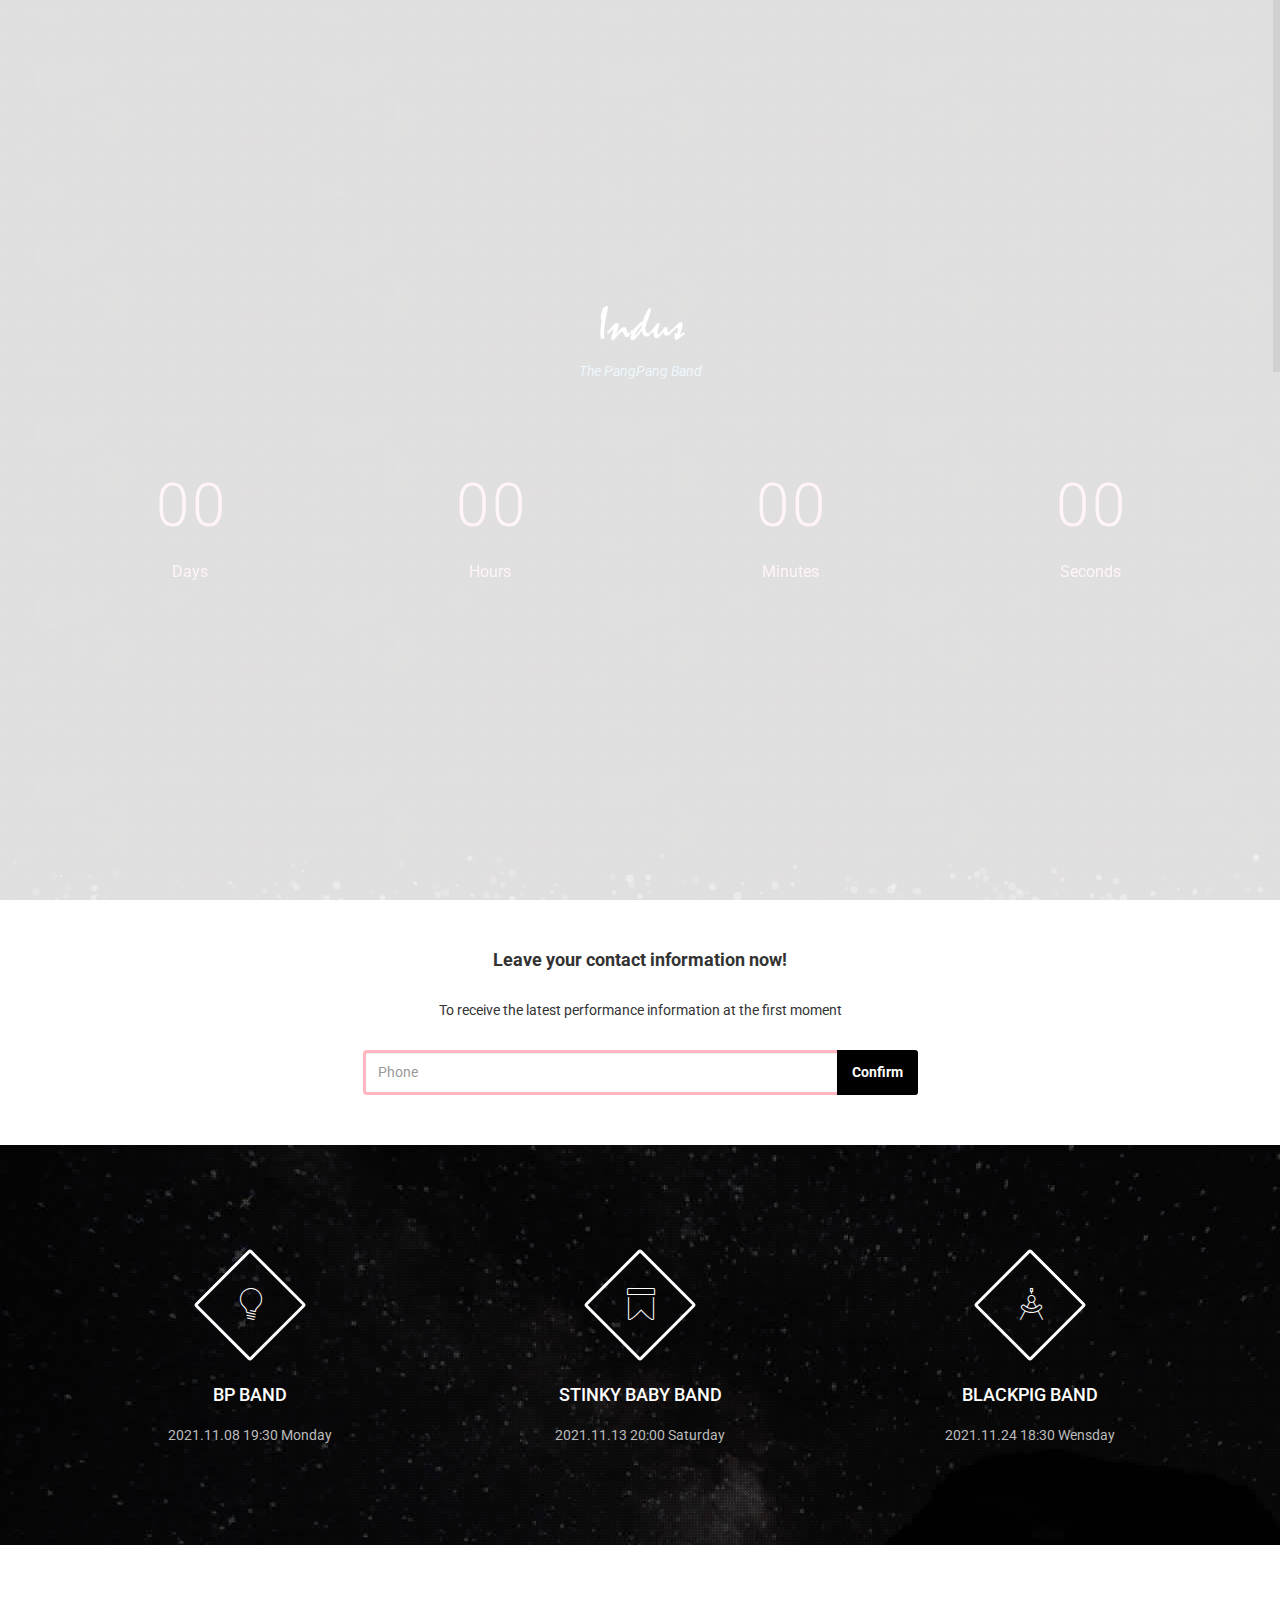
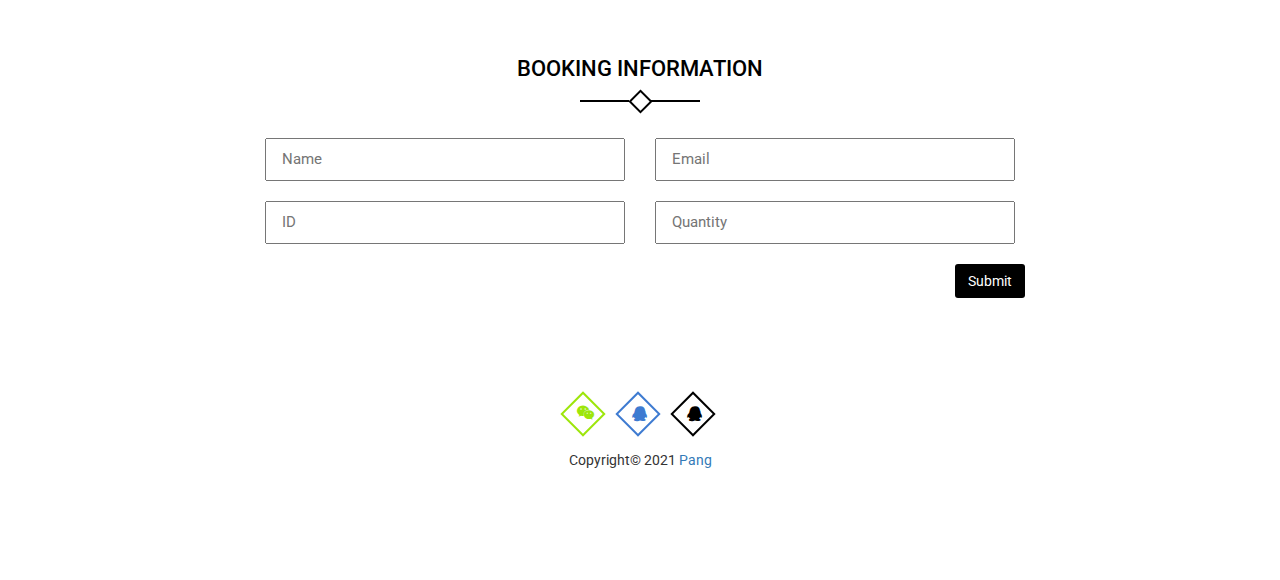
<file: index.html>
<!DOCTYPE html>
<!--
	Indus by TEMPLATE STOCK
	templatestock.co @templatestock
	Released for free under the Creative Commons Attribution 3.0 license (templated.co/license)
-->

<html lang="en" class="no-js">
	<head>
        <meta charset="utf-8">
        <meta name="viewport" content="width=device-width, initial-scale=1"> 
        <title>PangPang Ticket</title>

        <link rel="stylesheet" type="text/css" href="css/bootstrap.min.css" />
        <link rel="stylesheet" type="text/css" href="css/et-lineicon.css" />
        <link rel="stylesheet" type="text/css" href="css/font-awesome.min.css" />
        <link rel="stylesheet" type="text/css" href="css/style.css" />
        <link href='http://fonts.googleapis.com/css?family=Roboto:400,500,400italic,500italic,700' rel='stylesheet' type='text/css'>
        <!--[if IE]>
        	<script src="http://html5shiv.googlecode.com/svn/trunk/html5.js"></script>
        <![endif]-->
	</head>
	<body>

        <!-- Preloader -->
        <div class="animationload">
            <div class="loader">
                Loading...
            </div>
        </div> 
        <!-- End Preloader -->

        <!-- =========================
                 HOME
        ========================== -->

		<section id="home">
			<div class="content">
                <div id="large-header" class="large-header">
                    <canvas id="demo-canvas"></canvas>
                    <div id="countdown_dashboard" class="home-main container">
                        <div class="row">
                            <div class="logo">
                                <img src="images/logo.png" alt="logo">
                                <p>The PangPang Band</p>
                            </div>
                        </div>
                        <div class="row">
                            <!-- DAYS -->
                            <div class="col-md-3 col-sm-3 col-xs-6 dash-glob" data-scroll-reveal="enter bottom move 25px, after 0.3s">
                                <div class="dash days_dash">
                                    <div class="digit">1</div>
                                    <div class="digit">0</div>
                                    <span class="dash_title">Days</span>
                                </div>
                            </div>
                            <!-- HOURS -->
                            <div class="col-md-3 col-sm-3 col-xs-6 dash-glob" data-scroll-reveal="enter bottom move 25px, after 0.3s">
                                <div class="dash hours_dash">
                                    <div class="digit">1</div>
                                    <div class="digit">9</div>
                                    <span class="dash_title">Hours</span>
                                </div>
                            </div>
                            <!-- MINUTES -->
                            <div class="col-md-3 col-sm-3 col-xs-6 dash-glob" data-scroll-reveal="enter bottom move 25px, after 0.3s">
                                <div class="dash minutes_dash">
                                    <div class="digit">3</div>
                                    <div class="digit">3</div>
                                    <span class="dash_title">Minutes</span>
                                </div>
                            </div>
                            <!-- SECONDS -->
                            <div class="col-md-3 col-sm-3 col-xs-6 dash-glob" data-scroll-reveal="enter bottom move 25px, after 0.3s">
                                <div class="dash seconds_dash">
                                    <div class="digit">5</div>
                                    <div class="digit">3</div>
                                    <span class="dash_title">Seconds</span>
                                </div>
                            </div>
                        </div> <!-- END ROW -->
                    </div> <!-- END COUNTDOWN -->
                </div> <!-- LARGE HEADER -->
            </div> <!-- END CONTENT -->
        </section>

        <!-- =========================
                 NEWSLETTER
        ========================== -->

        <section class="newsletter">
            <div class="container">
                <div class="row text-center">
                    <div class="col-md-6 col-md-offset-3 col-sm-8 col-sm-offset-2">
                        <div class="main_content">
                            <h4><strong>Leave your contact information now!</strong></h4>
                            <p>To receive the latest performance information at the first moment</p>
                            <div id="" class="confirm-message"></div>
                            <form id="" name="">
                                <div class="input-group">
                                    <input class="form-control news-input" type="text" name="confirm_phone" id="confirm_phone" placeholder="Phone" />
                                    <span class="input-group-btn">
                                        <button class="btn btn-custom news-btn" id="" name="confirm_btn"><span>Confirm</span></button>
                                    </span>
                                </div><!-- /input-group -->
                            </form><!-- END FORM -->
                        </div>  
                    </div>
                </div>
            </div>
        </section>

        <!-- =========================
                 FEATURES
        ========================== -->

        <section class="features parallax" data-stellar-background-ratio="0.7" id="features">
            <div class="container">
                <div class="row text-center">
                    <div class="col-lg-4 col-md-4">
                        <div class="features-box">
                            <div class="open-overlay"><i class="icon-lightbulb"></i></div>
                            <h4>BP Band</h4>
                            <p>2021.11.08 19:30 Monday</p>
                        </div>
                    </div>
                    <div class="col-lg-4 col-md-4">
                        <div class="features-box">
                            <div class="open-overlay"><i class="icon-ribbon"></i></div>
                            <h4>Stinky Baby Band</h4>
                            <p>2021.11.13 20:00 Saturday</p>
                        </div>
                    </div>
                    <div class="col-lg-4 col-md-4">
                        <div class="features-box">
                            <div class="open-overlay"><i class="icon-circle-compass"></i></div>
                            <h4>BlackPig Band</h4>
                            <p>2021.11.24 18:30 Wensday</p>
                        </div>
                    </div>
                </div>
            </div>
        </section>    

        <!-- =========================
                 CONTACT
        ========================== -->

        <section id="contact" class="contact">
            <div class="container">
                <div class="row">
                    <div class="col-lg-12 col-md-12">
                        <h4>Booking Information</h4>
                        <div class="line-separate line-white text-center"><span></span></div>
                        <br>
                    </div> <!-- end Our Location -->
                </div> <!-- end row -->
                <!-- CONTACT FORM -->
                <div id="cformSuccessMsg" style="display: none;" class="confirm-message"></div>
                <form id="" name="contactForm" method="POST" >
                    <div class="row">
                        <div class="col-lg-4 col-md-4 col-lg-offset-2 col-md-offset-2">
                            <input class="" type="text" name="contact_name" id="contact_name" placeholder="Name" />
                        </div> <!-- end Name -->
                        <div class="col-lg-4 col-md-4">
                            <input class="" type="text" name="contact_email" id="contact_email" placeholder="Email" />
                        </div> <!-- end Email -->
                    </div>
                    <div class="row">
                        <div class="col-lg-4 col-md-4 col-lg-offset-2 col-md-offset-2">
                            <input class="" type="text" name="contact_ID" id="contact_ID" placeholder="ID" />
                        </div> <!-- end ID -->
                        <div class="col-lg-4 col-md-4">
                            <input class="" type="text" name="contact_quantity" id="contact_quantity" placeholder="Quantity" />
                        </div> <!-- end Email -->
                    <div class="row">
                        <div class="col-md-8 col-md-offset-2">
                            <div class="text-right">
                                <button class="btn btn-custom" id="contact_submit_btn" name="contact_submit_btn"><span>Submit</span></button>
                            </div>
                        </div>
                    </div> <!-- end button -->
                </form><!-- END FORM -->
            </div> <!-- end container -->
        </section> <!-- end Contact -->

        <!-- =========================
                 FOOTER
        ========================== -->

        <footer class="footer">
            <div class="container text-center">
                <div class="row">
                    <div class="col-md-12">
                        <ul class="social list-inline">
                            <li class="social-btn" id="wc"><a href="#"><i class="fa fa-wechat"></i></a></li>
                            <li class="social-btn" id="qq"><a href="#"><i class="fa fa-qq"></i></a></li>
                            <li class="social-btn" id="ap"><a href="#"><i class="fa fa-qq"></i></a></li>
                        </ul>
                    </div>
                </div>
                <div class="row">
                    <p class="copyright">Copyright© 2021 <a href="http://templatestock.co">Pang</p>
                </div>
            </div>
        </footer>
            
        <!-- JAVASCRIPTS -->
        <script src="js/jquery.min.js"></script>
        <script src="js/jquery.lwtCountdown-1.0.js"></script>
        <script src="js/jquery.stellar.min.js"></script>
        <script src="js/jquery.nicescroll.min.js"></script>
        <script src="js/animated.js"></script>
        <script src="js/main.js"></script>
	</body>
</html>
</file>
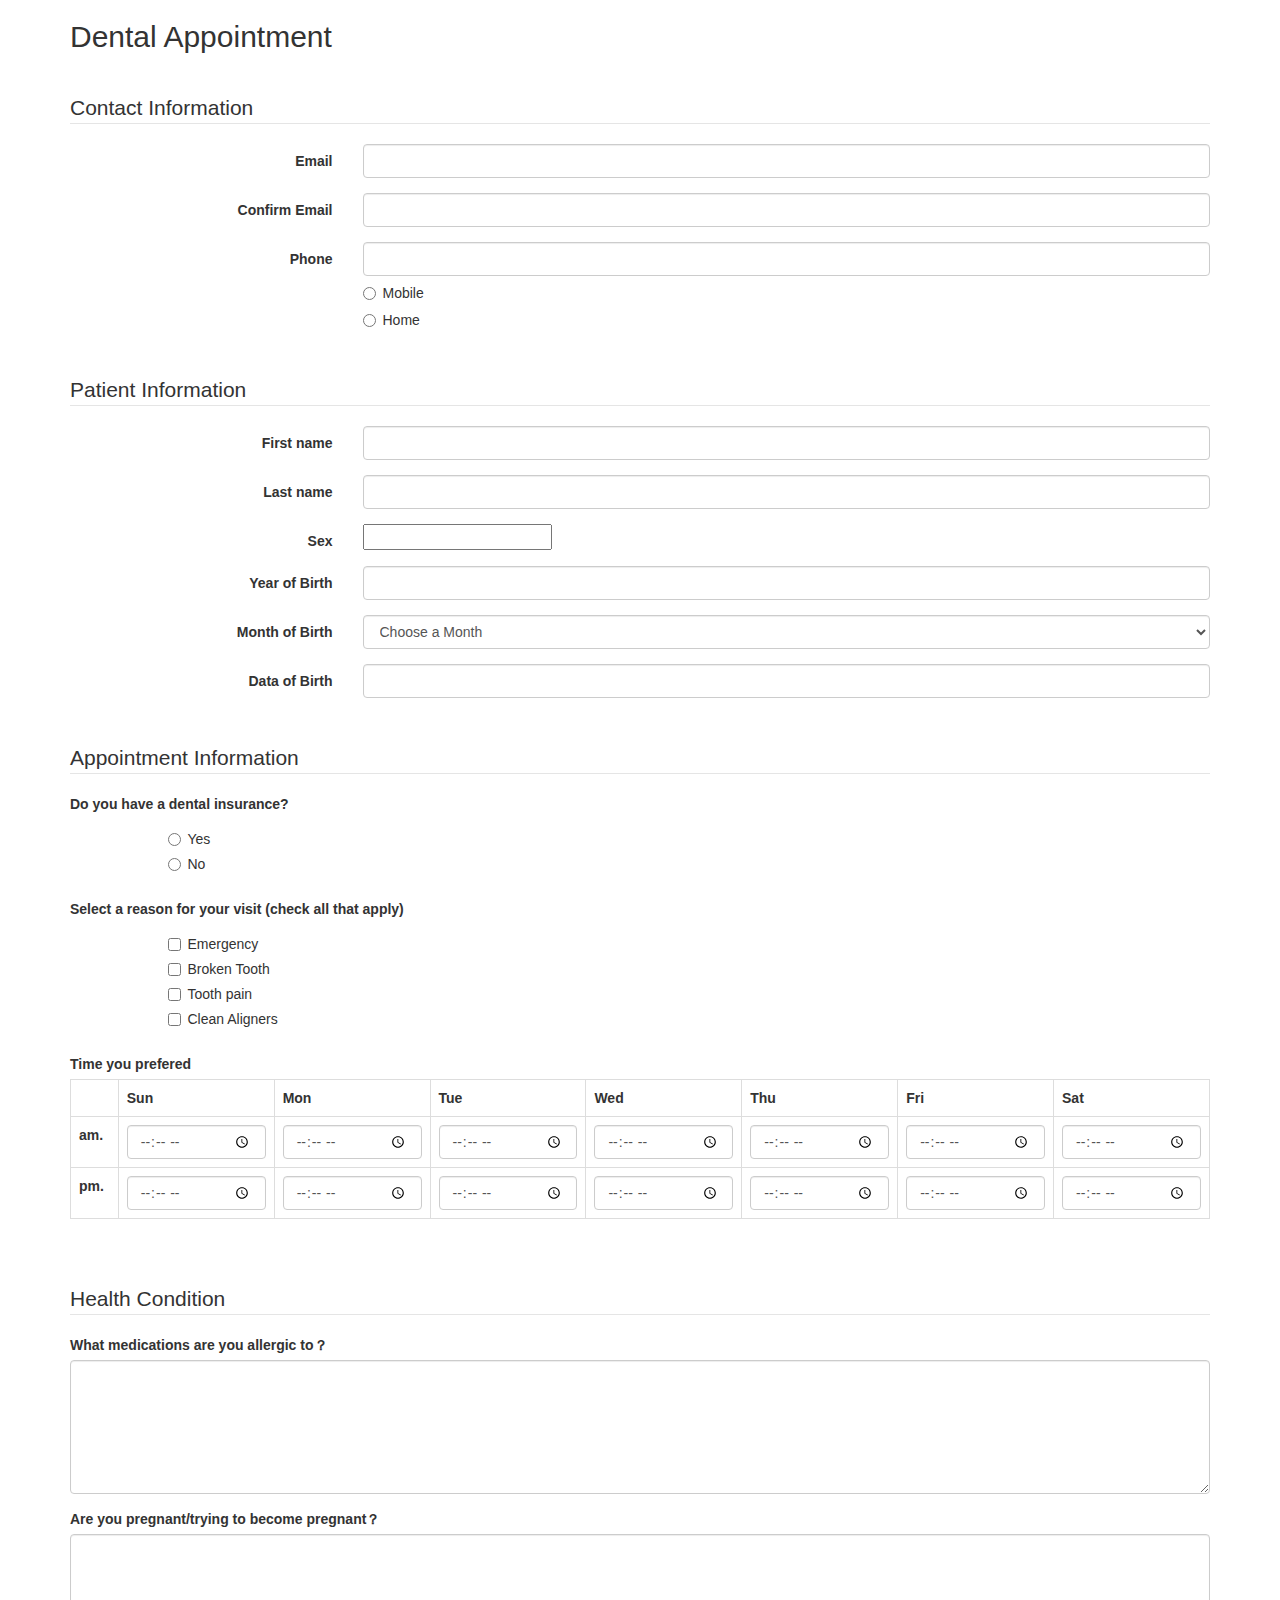
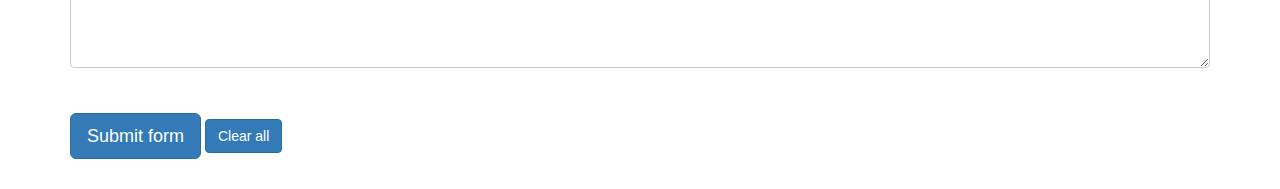
<file: jobApplicationForm.html>
<!DOCTYPE html>
<html>
<head>
	<meta charset="utf-8">
	<meta name="viewport" content="width=device-width, initial-scale=1.0">
	<title>Dental Appointment</title>
	<link href="http://netdna.bootstrapcdn.com/bootstrap/3.0.0/css/bootstrap.min.css" rel="stylesheet">
</head>
<body>
<div class="container">

<h2>Dental Appointment</h2>
<p>&nbsp;</p>

<form role="form" action="http://gclass.alexburner.com/formtest.php" method="post">

	<fieldset class="form-horizontal" >
		<legend>Contact Information</legend>
		<div class="form-group">
			<label class="col-sm-3 control-label">Email</label>
			<div class="col-sm-9">
				<input class="form-control" type="text" name="email">
			</div>
		</div>
		<div class="form-group">
			<label class="col-sm-3 control-label">Confirm Email</label>
			<div class="col-sm-9">
				<input class="form-control" type="text" name="confirm email">
			</div>
		</div>
		<div class="form-group">
			<label class="col-sm-3 control-label">Phone</label>
            <div class="col-sm-9">
				<input class="form-control" type="text" name="phone number">
			</div>
            <div class="col-sm-offset-3 col-sm-11">
				<div class="radio">
					<label>
						<input type="radio" name="legal" value="Mobile">Mobile
					</label>
				</div>
				<div class="radio">
					<label>
						<input type="radio" name="legal" value="Home">Home
					</label>
				</div>
			</div>
		</div>
	</fieldset>

	<p>&nbsp;</p>

	<fieldset class="form-horizontal" >
		<legend>Patient Information</legend>
		<div class="form-group">
			<label class="col-sm-3 control-label">First name</label>
			<div class="col-sm-9">
				<input class="form-control" type="text" name="name">
			</div>
		</div>
		<div class="form-group">
			<label class="col-sm-3 control-label">Last name</label>
			<div class="col-sm-9">
				<input class="form-control" type="text" name="name">
			</div>
		</div>
        <div class="form-group">
            <label class="col-sm-3 control-label">Sex</label>
            <div class="col-sm-9">
                <form action="/action_page.php">
                    <input list="sex">
                    <datalist id="sex">
                        <option value="Female">
                        <option value="Male">
                        <option value="Other">
                    </datalist> 
                </form>
            </div>
        </div>
		<div class="form-group">
			<label class="col-sm-3 control-label">Year of Birth</label>
			<div class="col-sm-9">
				<input class="form-control" type="text" name="street" maxlength="4">
			</div>
		</div>
		<div class="form-group">
			<label class="col-sm-3 control-label">Month of Birth</label>
			<div class="col-sm-9">
				<select class="form-control" name="state">
					<option value="" selected="true">Choose a Month</option>
					<option value="01">January</option>
					<option value="02">Feburary</option>
					<option value="03">March</option>
					<option value="04">April</option>
					<option value="05">May</option>
					<option value="06">June</option>
					<option value="07">July</option>
					<option value="08">August</option>
					<option value="09">September</option>
					<option value="10">Octomber</option>
					<option value="11">November</option>
					<option value="12">December</option>
				</select>
			</div>
		</div>
        <div class="form-group">
			<label class="col-sm-3 control-label">Data of Birth</label>
			<div class="col-sm-9">
				<input class="form-control" type="text" name="city" min="1" max="2">
			</div>
		</div>
	</fieldset>

	<p>&nbsp;</p>

	<fieldset>
		<legend>Appointment Information</legend>
		<div class="form-group row">
			<label class="col-sm-12 control-label">Do you have a dental insurance?</label>
			<div class="col-sm-offset-1 col-sm-11">
				<div class="radio">
					<label>
						<input type="radio" name="legal" value="yes">Yes
					</label>
				</div>
				<div class="radio">
					<label>
						<input type="radio" name="legal" value="no">No
					</label>
				</div>
			</div>
		</div>
		<div class="form-group row">
			<label class="col-sm-12 control-label">Select a reason for your visit (check all that apply)</label>
			<div class="col-sm-offset-1 col-sm-11">
				<div class="checkbox">
					<label>
						<input type="checkbox" name="position_pt" value="Emergency">
						Emergency
					</label>
				</div>
				<div class="checkbox">
					<label>
						<input type="checkbox" name="position_ft" value="BrokenTooth">
						Broken Tooth
					</label>
				</div>
				<div class="checkbox">
					<label>
						<input type="checkbox" name="position_sl" value="Toothpain">
						Tooth pain
					</label>
				</div>
				<div class="checkbox">
					<label>
						<input type="checkbox" name="position_tp" value="CleanAligners">
						Clean Aligners
					</label>
				</div>
			</div>
		</div>
		<div class="form-group row">
			<label class="col-sm-12 control-label">Time you prefered</label>
			<div class="col-sm-12">
				<table class="table table-bordered">
					<tr>
						<td></td>
						<th>Sun</th>
						<th>Mon</th>
						<th>Tue</th>
						<th>Wed</th>
						<th>Thu</th>
						<th>Fri</th>
						<th>Sat</th>
					</tr>
					<tr>
						<th>am.</th>
						<td><input class="form-control" type="time" name="su_from"></td>
						<td><input class="form-control" type="time" name="mo_from"></td>
						<td><input class="form-control" type="time" name="tu_from"></td>
						<td><input class="form-control" type="time" name="we_from"></td>
						<td><input class="form-control" type="time" name="th_from"></td>
						<td><input class="form-control" type="time" name="fr_from"></td>
						<td><input class="form-control" type="time" name="sa_from"></td>
					</tr>
					<tr>
						<th>pm.</th>
						<td><input class="form-control" type="time" name="su_until"></td>
						<td><input class="form-control" type="time" name="mo_until"></td>
						<td><input class="form-control" type="time" name="tu_until"></td>
						<td><input class="form-control" type="time" name="we_until"></td>
						<td><input class="form-control" type="time" name="th_until"></td>
						<td><input class="form-control" type="time" name="fr_until"></td>
						<td><input class="form-control" type="time" name="sa_until"></td>
					</tr>
				</table>
			</div>
		</div>
	</fieldset>

	<p>&nbsp;</p>

	<fieldset>
		<legend>Health Condition</legend>
		<div class="form-group">
			<label class="control-label">What medications are you allergic to？</label>
			<textarea class="form-control" name="deserve" rows="6"></textarea>
		</div>
		<div class="form-group">
			<label class="control-label">Are you pregnant/trying to become pregnant？</label>
			<textarea class="form-control" name="project" rows="6"></textarea>
		</div>
	</fieldset>

	<p>&nbsp;</p>

	<input class="btn btn-primary btn-lg" type="submit" value="Submit form">
    <input class="btn btn-primary" type="button" onclick="alert('Are you sure?')" value="Clear all">

	<p>&nbsp;</p>

</form>
</div><!-- close .container -->
</body>
</html>
</file>
<file: css/et-lineicon.css>
@font-face {
	font-family: 'et-line';
	src:url('../fonts/et-line.eot');
	src:url('../fonts/et-line.eot?#iefix') format('embedded-opentype'),
		url('../fonts/et-line.woff') format('woff'),
		url('../fonts/et-line.ttf') format('truetype'),
		url('../fonts/et-line.svg#et-line') format('svg');
	font-weight: normal;
	font-style: normal;
}

/* Use the following CSS code if you want to use data attributes for inserting your icons */
[data-icon]:before {
	font-family: 'et-line';
	content: attr(data-icon);
	speak: none;
	font-weight: normal;
	font-variant: normal;
	text-transform: none;
	line-height: 1;
	-webkit-font-smoothing: antialiased;
	-moz-osx-font-smoothing: grayscale;
	display:inline-block;
}

/* Use the following CSS code if you want to have a class per icon */
/*
Instead of a list of all class selectors,
you can use the generic selector below, but it's slower:
[class*="icon-"] {
*/
.icon-mobile, .icon-laptop, .icon-desktop, .icon-tablet, .icon-phone, .icon-document, .icon-documents, .icon-search, .icon-clipboard, .icon-newspaper, .icon-notebook, .icon-book-open, .icon-browser, .icon-calendar, .icon-presentation, .icon-picture, .icon-pictures, .icon-video, .icon-camera, .icon-printer, .icon-toolbox, .icon-briefcase, .icon-wallet, .icon-gift, .icon-bargraph, .icon-grid, .icon-expand, .icon-focus, .icon-edit, .icon-adjustments, .icon-ribbon, .icon-hourglass, .icon-lock, .icon-megaphone, .icon-shield, .icon-trophy, .icon-flag, .icon-map, .icon-puzzle, .icon-basket, .icon-envelope, .icon-streetsign, .icon-telescope, .icon-gears, .icon-key, .icon-paperclip, .icon-attachment, .icon-pricetags, .icon-lightbulb, .icon-layers, .icon-pencil, .icon-tools, .icon-tools-2, .icon-scissors, .icon-paintbrush, .icon-magnifying-glass, .icon-circle-compass, .icon-linegraph, .icon-mic, .icon-strategy, .icon-beaker, .icon-caution, .icon-recycle, .icon-anchor, .icon-profile-male, .icon-profile-female, .icon-bike, .icon-wine, .icon-hotairballoon, .icon-globe, .icon-genius, .icon-map-pin, .icon-dial, .icon-chat, .icon-heart, .icon-cloud, .icon-upload, .icon-download, .icon-target, .icon-hazardous, .icon-piechart, .icon-speedometer, .icon-global, .icon-compass, .icon-lifesaver, .icon-clock, .icon-aperture, .icon-quote, .icon-scope, .icon-alarmclock, .icon-refresh, .icon-happy, .icon-sad, .icon-facebook, .icon-twitter, .icon-googleplus, .icon-rss, .icon-tumblr, .icon-linkedin, .icon-dribbble {
	font-family: 'et-line';
	speak: none;
	font-style: normal;
	font-weight: normal;
	font-variant: normal;
	text-transform: none;
	line-height: 1;
	-webkit-font-smoothing: antialiased;
	-moz-osx-font-smoothing: grayscale;
	display:inline-block;
}
.icon-mobile:before {
	content: "\e000";
}
.icon-laptop:before {
	content: "\e001";
}
.icon-desktop:before {
	content: "\e002";
}
.icon-tablet:before {
	content: "\e003";
}
.icon-phone:before {
	content: "\e004";
}
.icon-document:before {
	content: "\e005";
}
.icon-documents:before {
	content: "\e006";
}
.icon-search:before {
	content: "\e007";
}
.icon-clipboard:before {
	content: "\e008";
}
.icon-newspaper:before {
	content: "\e009";
}
.icon-notebook:before {
	content: "\e00a";
}
.icon-book-open:before {
	content: "\e00b";
}
.icon-browser:before {
	content: "\e00c";
}
.icon-calendar:before {
	content: "\e00d";
}
.icon-presentation:before {
	content: "\e00e";
}
.icon-picture:before {
	content: "\e00f";
}
.icon-pictures:before {
	content: "\e010";
}
.icon-video:before {
	content: "\e011";
}
.icon-camera:before {
	content: "\e012";
}
.icon-printer:before {
	content: "\e013";
}
.icon-toolbox:before {
	content: "\e014";
}
.icon-briefcase:before {
	content: "\e015";
}
.icon-wallet:before {
	content: "\e016";
}
.icon-gift:before {
	content: "\e017";
}
.icon-bargraph:before {
	content: "\e018";
}
.icon-grid:before {
	content: "\e019";
}
.icon-expand:before {
	content: "\e01a";
}
.icon-focus:before {
	content: "\e01b";
}
.icon-edit:before {
	content: "\e01c";
}
.icon-adjustments:before {
	content: "\e01d";
}
.icon-ribbon:before {
	content: "\e01e";
}
.icon-hourglass:before {
	content: "\e01f";
}
.icon-lock:before {
	content: "\e020";
}
.icon-megaphone:before {
	content: "\e021";
}
.icon-shield:before {
	content: "\e022";
}
.icon-trophy:before {
	content: "\e023";
}
.icon-flag:before {
	content: "\e024";
}
.icon-map:before {
	content: "\e025";
}
.icon-puzzle:before {
	content: "\e026";
}
.icon-basket:before {
	content: "\e027";
}
.icon-envelope:before {
	content: "\e028";
}
.icon-streetsign:before {
	content: "\e029";
}
.icon-telescope:before {
	content: "\e02a";
}
.icon-gears:before {
	content: "\e02b";
}
.icon-key:before {
	content: "\e02c";
}
.icon-paperclip:before {
	content: "\e02d";
}
.icon-attachment:before {
	content: "\e02e";
}
.icon-pricetags:before {
	content: "\e02f";
}
.icon-lightbulb:before {
	content: "\e030";
}
.icon-layers:before {
	content: "\e031";
}
.icon-pencil:before {
	content: "\e032";
}
.icon-tools:before {
	content: "\e033";
}
.icon-tools-2:before {
	content: "\e034";
}
.icon-scissors:before {
	content: "\e035";
}
.icon-paintbrush:before {
	content: "\e036";
}
.icon-magnifying-glass:before {
	content: "\e037";
}
.icon-circle-compass:before {
	content: "\e038";
}
.icon-linegraph:before {
	content: "\e039";
}
.icon-mic:before {
	content: "\e03a";
}
.icon-strategy:before {
	content: "\e03b";
}
.icon-beaker:before {
	content: "\e03c";
}
.icon-caution:before {
	content: "\e03d";
}
.icon-recycle:before {
	content: "\e03e";
}
.icon-anchor:before {
	content: "\e03f";
}
.icon-profile-male:before {
	content: "\e040";
}
.icon-profile-female:before {
	content: "\e041";
}
.icon-bike:before {
	content: "\e042";
}
.icon-wine:before {
	content: "\e043";
}
.icon-hotairballoon:before {
	content: "\e044";
}
.icon-globe:before {
	content: "\e045";
}
.icon-genius:before {
	content: "\e046";
}
.icon-map-pin:before {
	content: "\e047";
}
.icon-dial:before {
	content: "\e048";
}
.icon-chat:before {
	content: "\e049";
}
.icon-heart:before {
	content: "\e04a";
}
.icon-cloud:before {
	content: "\e04b";
}
.icon-upload:before {
	content: "\e04c";
}
.icon-download:before {
	content: "\e04d";
}
.icon-target:before {
	content: "\e04e";
}
.icon-hazardous:before {
	content: "\e04f";
}
.icon-piechart:before {
	content: "\e050";
}
.icon-speedometer:before {
	content: "\e051";
}
.icon-global:before {
	content: "\e052";
}
.icon-compass:before {
	content: "\e053";
}
.icon-lifesaver:before {
	content: "\e054";
}
.icon-clock:before {
	content: "\e055";
}
.icon-aperture:before {
	content: "\e056";
}
.icon-quote:before {
	content: "\e057";
}
.icon-scope:before {
	content: "\e058";
}
.icon-alarmclock:before {
	content: "\e059";
}
.icon-refresh:before {
	content: "\e05a";
}
.icon-happy:before {
	content: "\e05b";
}
.icon-sad:before {
	content: "\e05c";
}
.icon-facebook:before {
	content: "\e05d";
}
.icon-twitter:before {
	content: "\e05e";
}
.icon-googleplus:before {
	content: "\e05f";
}
.icon-rss:before {
	content: "\e060";
}
.icon-tumblr:before {
	content: "\e061";
}
.icon-linkedin:before {
	content: "\e062";
}
.icon-dribbble:before {
	content: "\e063";
}
</file>
<file: css/style.css>
/*
	Indus by TEMPLATE STOCK
	templatestock.co @templatestock
	Released for free under the Creative Commons Attribution 3.0 license (templated.co/license)
*/

/* Settings In style.css :
    1. General
    2.Home/Countdown
    3.Newsletter
    4.Features
    5.Contact-Us
*/

/* ==============================================
1.GENERAL
=============================================== */
body{
	overflow-x: hidden;
	overflow-y: auto;
    font-family: 'Roboto', sans-serif;
}
.margin-t-50{
    margin-top: 50px;
}
.btn-custom{
    background-color: #000;
    color: #fff;
    border-radius: 3px;
}
.btn-custom:hover,.btn-custom:active,.btn-custom:focus{
    background-color: #3A3939;
    color: #fff;
    outline: none;
}
.parallax {
    background-position: 0 0;
    background-repeat: no-repeat;
    background-size: 100% auto;
    width: 100%;
    background-size: cover;
    background-attachment: fixed;

}
.animationload {
    position: fixed;
    top:0;
    left:0;
    right:0;
    bottom:0;
    background-color:#fff;
    z-index:999999;
}
.loader {
    width:200px;
    height:200px;
    font-size:0;
    position:absolute;
    left:50%;
    top:50%;
    background-image:url(../images/loader.gif);
    background-repeat:no-repeat;
    background-position:center;
    margin:-100px 0 0 -100px;
}
/* -----------------------------------------------------------------------
   2. HOME / Countdown styles
------------------------------------------------------------------------- */
.logo{
    padding-bottom: 5%;
}
.logo p{
    color: #87CEFA;
    padding-top: 20px;
    font-style: oblique;
}
#home .large-header {
	background-image: url("../images/pattern.png"),url('[data-uri]');
	background-position: center;
}
.home-main {
	position: absolute;
	margin: 0;
	padding: 0;
	text-align: center;
	top: 50%;
	left: 50%;
	-webkit-transform: translate3d(-50%,-50%,0);
	transform: translate3d(-50%,-50%,0);
}
#countdown_dashboard {
	display: block;
	margin: 0px auto;
	overflow: hidden
}
.dash {
	padding-bottom: 10px;
	position: relative;
	opacity: 1;
}
.dash_title {
	font-size: 16px;
	width: 100%;
	color: #FFB6C1;
	display: block;
	clear: both;
}
.digit {
	color: #FFB6C1;
	font-size: 60px;
	font-weight: 300;
	display: inline-block;
	overflow: hidden;
	text-align: center;
	height: 110px;
	line-height: 110px;
	position: relative;
	vertical-align: middle;
}
@media(max-height:360px) {
    .digit {
        font-size: 30px;
        height: 50px;
        line-height: 50px;
    }
}
@media(max-width:560px) {
    #countdown_dashboard{
        min-width: 300px;
    }
    .digit{
        font-size: 30px;
        height: 60px;
        line-height: 60px;
    }
}
@media(min-width:560px) and (max-width: 1024px){
    .digit{
        font-size: 40px;
        height: 80px;
        line-height: 80px;
    }
}
/* -----------------------------------------------------------------------
  3. Newsletter styles
------------------------------------------------------------------------- */
.newsletter{
    padding: 50px 0px;
}
.newsletter h4,.newsletter p{
    margin: 0px;
}
.newsletter p{
    padding: 30px 0px;
}
.news-input{
    border: 3px solid #FFB6C1;
    height: 45px;
    border-right: 0px;
    color: #87CEFA;
}
.news-input:focus{
    background:url("../images/pattern.png");
    border: 3px solid #FFB6C1;
    border-right: 0px;
    outline: none;
    box-shadow: none;
    color: #87CEFA;
}
.news-btn{
    height: 45px;
    border: 3px solid #000;
    font-weight: 700;
    border-left: 4px solid #000;
}
.news-btn:hover{
    border-left: 3px solid #000;
}
.news-text{
    font-size: 16px;
    padding: 20px;
    color: #333;
}
.newsletter .validation {
    border: 3px solid #ff0000;
}
/* -----------------------------------------------------------------------
   4. Features styles
------------------------------------------------------------------------- */
.features{
    padding: 120px 0px 100px 0px;
}   
.features h4{
    color: #fff;
}
#features{
    background:url("../images/pattern.png"),url("../images/img-2.jpg");
}
div.open-overlay {
    width: 80px;
    height: 80px;
    margin: 0 auto;
    -webkit-transition: all .6s ease 0s;
    -moz-transition: all .6s ease 0s;
    transition: all .6s ease 0s;
    -webkit-transform: rotate(45deg);
    -moz-transform: rotate(45deg);
    transform: rotate(45deg);
    text-align: center;
    color: #fff;
    border: solid 3px #fff;
    border-radius: 3px;
}
.open-overlay {
    font-size: 28px;
    line-height: 60px;
    width: 60px;
    height: 60px;
    margin-top: -60px;
    margin-left: -30px;
}
.open-overlay i {
    font-size: 32px;
    line-height: 70px;
    z-index: 2;
    margin: 0 auto;
    cursor: inherit;
    -webkit-transition: all .6s ease 0s;
    -moz-transition: all .6s ease 0s;
    transition: all .6s ease 0s;
    -webkit-transform: rotate(-45deg);
    -moz-transform: rotate(-45deg);
    transform: rotate(-45deg);
    color: inherit;
    background: rgba(255,255,255,.0);
}
.features-box:hover .open-overlay {
    -webkit-transform: rotate(0deg);
    -moz-transform: rotate(0deg);
    transform: rotate(0deg);
    background: rgba(255,255,255,1);
}
.features-box:hover .open-overlay i {
    -webkit-transform: rotate(0deg);
    -moz-transform: rotate(0deg);
    transform: rotate(0deg);
    color: #444;
    font-weight: bold;
}
.features-box h4{
    padding-top: 30px;
    text-transform: uppercase;
}
.features-box p{
    color: #bbbbbb;
    padding-top: 10px;
    margin-bottom: 0px;
}
@media (max-width: 1000px){
    .features-box{
        padding-top: 50px;
    }
}
/*-------------------------------------------------------------------*/
/*  5.CONTACT
/*-------------------------------------------------------------------*/
.contact{
    text-align: center;
    padding: 100px 0px;
}
.contact h4{
    font-size: 22px;
    line-height: 28px;
    margin-bottom: 10px;
    color: #000;
    text-transform: uppercase;
}
.contact p{
    color: #534F4F;
    font-size: 16px;
    margin-bottom: 0px;
    padding: 10px 0px 30px 0px;
}
.contact input {
    width: 100%;
    height: 43px;
    margin-bottom: 20px;
    line-height: 20px;
    padding-left: 15px;
    font-size: 15px;
    color: #000000;
}
.contact .validation{
    border: 1px solid #ff0000;
}
.contact textarea {
    width: 100%;
    height: 170px;
    margin-bottom: 15px;
    padding: 15px 55px 15px 15px;
    font-size: 15px;
    color: #000000;
    line-height: 28px;
}
textarea {
    resize: none;
}
.contact input:focus,.contact textarea:focus,.contact input:active,.contact textarea:active{
    border: 1px solid #000;
    outline: none;
}

.confirm-message {
    margin-top: 20px;
    font-size: 18px;
    color: #000;
    padding: 10px 0 10px;
    text-transform: uppercase;
    display: none;
    text-align: center;
}
.line-separate {
    display: block;
    margin-bottom: 10px !important;
    width: 120px;
    height: 15px;
    position: relative;
    margin: 0 auto;
}
.line-white:before, .line-white:after {
    background: #000;
}
.line-separate:before {
    content: '';
    display: block;
    position: relative;
    top: 7px;
    width: 49px;
    height: 2px;
    margin: 0 !important;
    float: left;
}
.line-white span {
    box-shadow: inset 0px 0px 0px 2px #000;
}
.line-separate span {
    display: block;
    position: relative;
    width: 17px;
    height: 17px;
    margin: 0 auto;
    transform: rotate(45deg);
    -webkit-transform: rotate(45deg);
    -moz-transform: rotate(45deg);
    -o-transform: rotate(45deg);
}
.line-separate:after {
    content: '';
    display: block;
    position: relative;
    top: -10px;
    width: 49px;
    height: 2px;
    margin: 0 !important;
    float: right;
}
.social li{
    margin: 0px 10px !important;
}
li.social-btn {
    width: 32px;
    height: 32px;
    margin: 0 auto;
    -webkit-transition: all .6s ease 0s;
    -moz-transition: all .6s ease 0s;
    transition: all .6s ease 0s;
    -webkit-transform: rotate(-45deg);
    -moz-transform: rotate(-45deg);
    transform: rotate(-45deg);
    text-align: center;
    color: #fff;
    border: solid 1px #000;
}
.social-btn {
    font-size: 16px;
    line-height: 30px;
    width: 30px;
    height: 30px;
    margin-top: -60px;
    margin-left: -30px;
}
.social-btn a{
    padding: 10px
}
.social-btn a{
    font-size: 15px;
    line-height: 17px;
    z-index: 2;
    margin: 0 auto;
    cursor: inherit;
    -webkit-transition: all .6s ease 0s;
    -moz-transition: all .6s ease 0s;
    transition: all .6s ease 0s;
    color: inherit;
    background: rgba(255,255,255,.0);
}
.social-btn a i{
    -webkit-transform: rotate(45deg);
    -moz-transform: rotate(45deg);
    transform: rotate(45deg);
    margin-left: -0.3em;
    margin-top: -0.1em;
}
.social-btn a i:last-of-type {
    margin-left: -0.5em;   
    margin-top: -0.3em;
}
#wc{
    border: 2px solid #9de60b;
    color: #9de60b;
}
#wc a{
    color: #9de60b;
}
#wc:hover{
    background-color: #9de60b;
}
#wc:hover a{
    color: #fff;
}
#qq{
    border: 2px solid #3E7BD1;
    color: #3E7BD1;
}
#qq a{
    color: #3E7BD1;
}
#qq:hover{
    background-color: #3E7BD1;
}
#qq:hover a{
    color: #fff;
}
#ap{
    border: 2px solid black;
    color: black;
}
#ap a{
    color: black;
}
#ap:hover{
    background-color: black;
}
#ap:hover a{
    color: #fff;
}


.footer{
    padding-bottom: 100px;
}
.copyright{
    padding-top: 10px;
}
</file>
